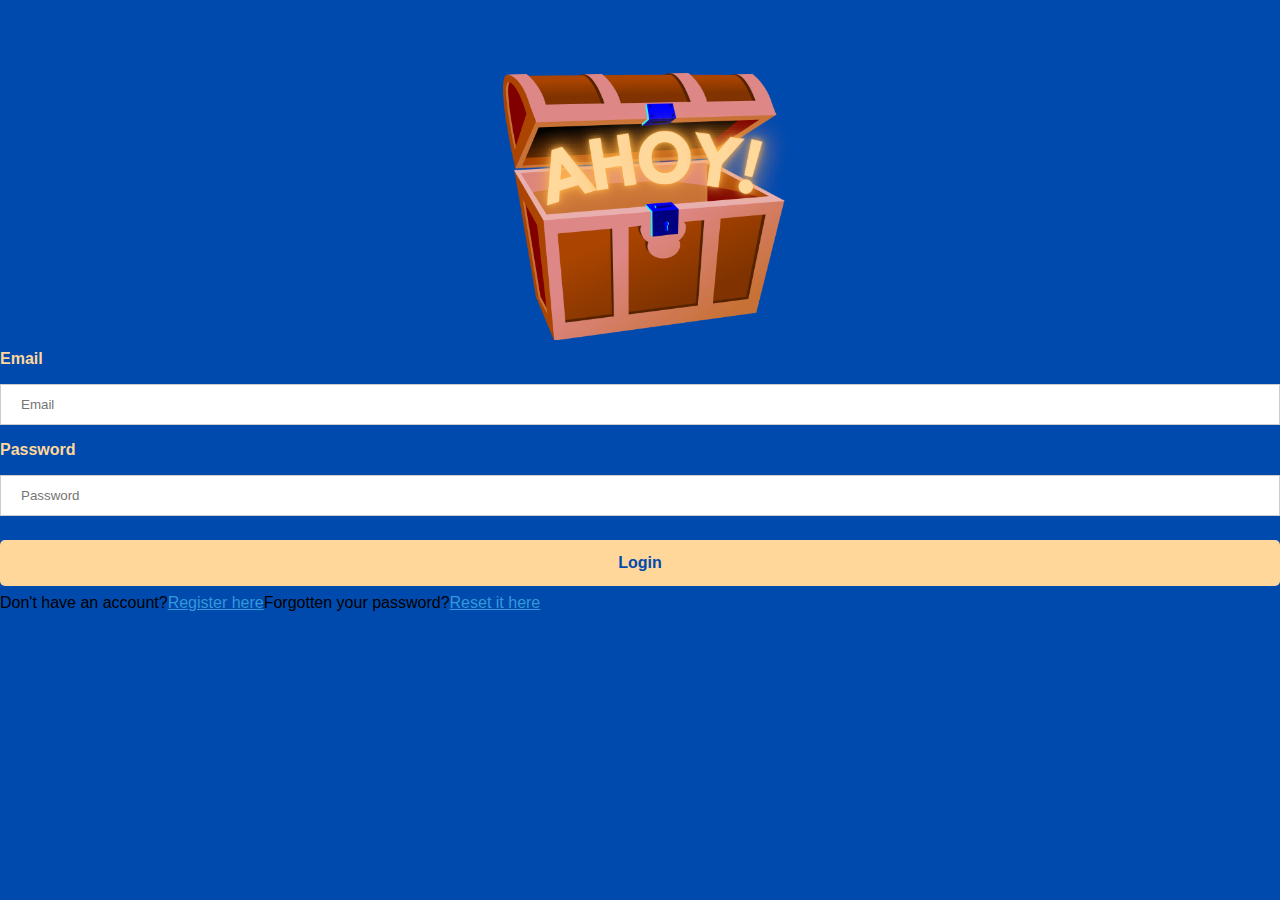
<file: index.html>
<!DOCTYPE html>
<!-- Display body section. -->
<html>
<head>

    <meta charset="utf-8">
    <link rel="stylesheet" href="style.css">
    <title> Please Login </title>

</head>

<body class="login-page">

<img src="AHOYYYYY.png" alt="ahoy logo" class="centerlogo">

<form class="box" action="login_action.php" method="post" style="border-color:#004aad">
    <div class="row">

        <label for="email"><b style="color: #ffd79b">Email</b></label>
        <input for="inputEmail" type="text" name="email" placeholder="Email">

        <label for="pass"><b style="color: #ffd79b">Password</b></label>
        <input for="inputPassword" type="password" name="pass" placeholder="Password">

        <button class="login-button" type="submit">Login</button>

    </div>

    <div class="row" style="background-color:#004aad">
        <p> Don't have an account?</p>
        <a href="register.php" style="color:#3498db"> Register here </a>

        <p> Forgotten your password?</p>
        <a href="forgot_password.php" style="color:#3498db"> Reset it here </a>
    </div>
</form>

</body>
</html>


<!-- Option 1: jQuery and Bootstrap Bundle (includes Popper) -->



<script src="https://code.jquery.com/jquery-3.5.1.slim.min.js" integrity="sha384-DfXz2htPH01sSSs5nCTpuj/zy4C+OGpamoFVy38MVBnE+TbbvYUew+OrCXaRkfj" crossorigin="anonymous"> </script>
<script src="https://cdn.jsdelivr.net/npm/bootstrap@4.6.0/dist/js/bootstrap.bundle.min.js" integrity="sha384-Piv4xVNRyMGpqks2by6br4gND7DXjqke9RmUpD8jgGtD72P9yug3goQfGIIeyAns" crossorigin="anonymous"></script>
</file>
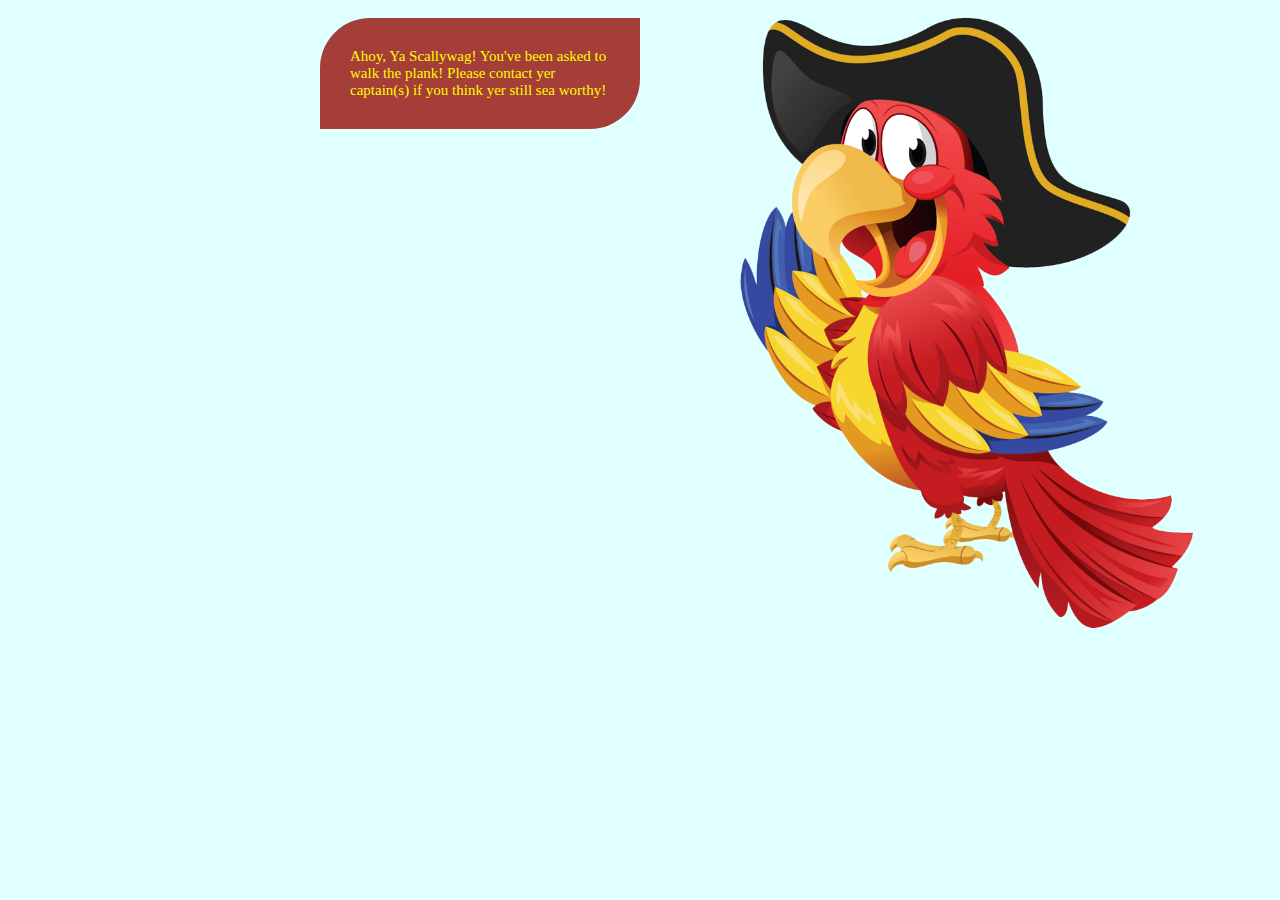
<file: blocked.html>
<!DOCTYPE html>

<html>

<head>
    <meta name="viewport" content="width=device-width, initial-scale=1.0">
    <title> AHOY </title>
    <link rel="stylesheet" href="style.css">
	<link rel="stylesheet" href="parrot.css">
    <script src="main.js"></script> 
	<script src="parrot.js"></script>
</head>

<body style="background-color: lightcyan;" onload="play()">
<header>
		<audio id="squawk">
		  <source src="parrot.wav" type="audio/wav">
		</audio>

		<img src="parrot.png" alt="Parrot" id="blocked">
		<br>
		<div id="blockedMessage">Ahoy, Ya Scallywag! You've been asked to walk the plank! Please contact yer captain(s) if you think yer still sea worthy!</div>


</header>
</html>
</file>
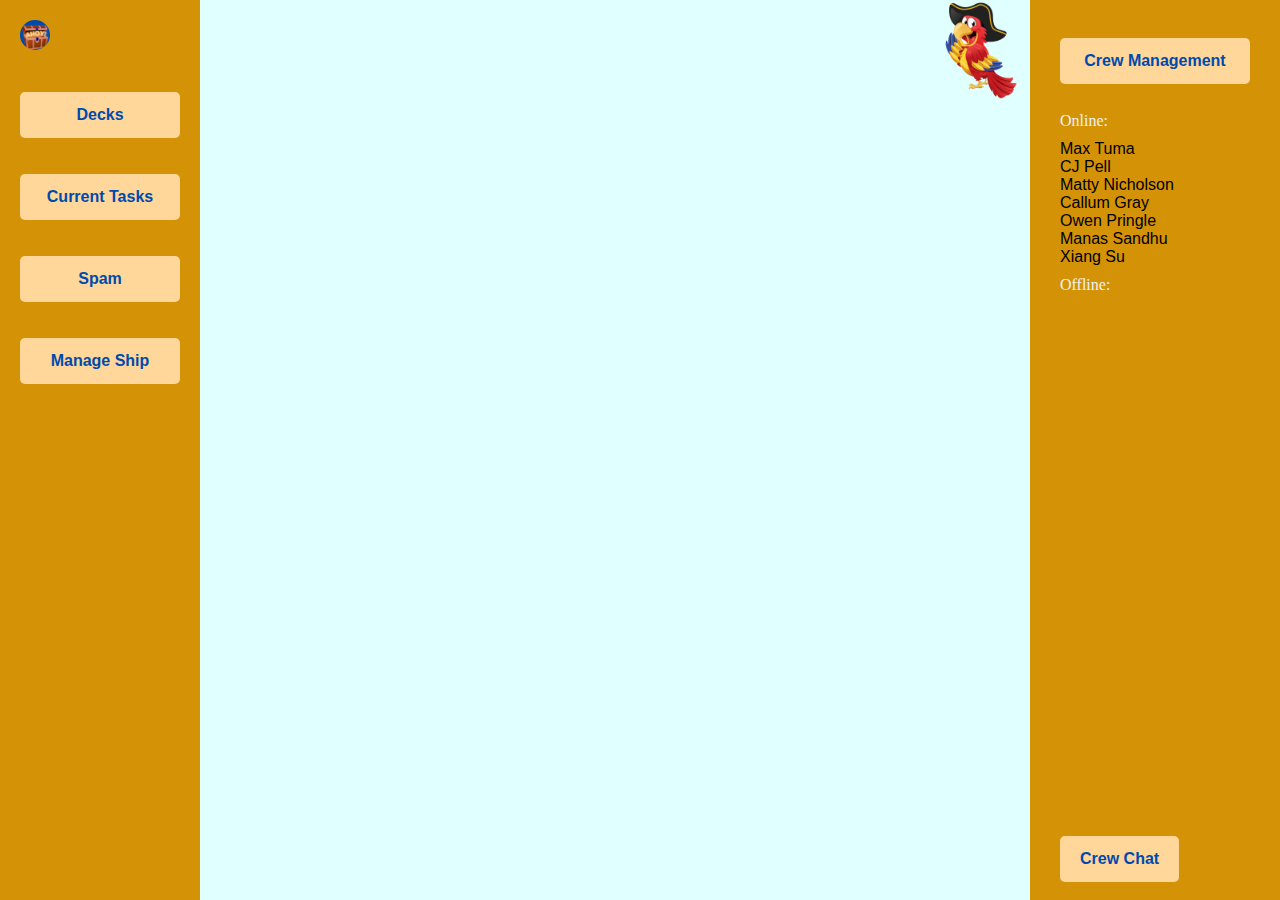
<file: ship_page.html>
<!DOCTYPE html>
<html>

<head>
    <meta name="viewport" content="width=device-width, initial-scale=1.0">
    <title> AHOY </title>
    <link rel="stylesheet" href="style.css">
	<link rel="stylesheet" href="parrot.css">
    <script src="main.js"></script> 
	<script src="parrot.js"></script> 
</head>

<body style="background-color: lightcyan;" onload="welcome(false,true)">
<header>
	<audio id="squawk">
	  <source src="parrot.wav" type="audio/wav">
	</audio>

	<section id="box" >
		<img src="parrot.png" alt="Parrot" id="parrot" onclick="controlHelp()">
		<br>
		<div id="message"></div>
	</section>
	
	<div id="help" onmouseleave="y = setTimeout(closeHelp,1000)" onmouseenter="clearTimeout(y)">
		<section>
			<p onclick="speech('Press `Add New Ship` on the home page and fill in the details')">How do I create a ship?</p>
			<p onclick="speech('Press `Logout` on the home side bar')">How do I logout?</p>
			<p onclick="speech('Press `Edit Account` on the home side bar')">How do I change my username or password?</p>
			<p onclick="speech('Press `Edit Profile` on the home page side bar')">How do I edit my profile?</p>
			<p onclick="speech('Press `Enable 2FA` on the home page side bar')">How do I enable 2-factor authentication?</p>
			<p onclick="speech('Press `Crew Management` on the right side bar on the ship page')">How do I manage my crew on a ship?</p>
			<p onclick="speech('Press `Crew Chat` on the right side bar on the ship page')">How do I message a crew member on a ship?</p>
			<p onclick="speech('Press `Decks` on the left side bar on the ship page')">How do I view my decks for a ship?</p>
			<p onclick="speech('Press `Spam` on the left side bar on the ship page')">How do I view any spam on a ship?</p>
			<p onclick="speech('Press `Current Tasks` on the left side bar on the ship page')">How do I see my current tasks for a ship?</p>
			<p onclick="speech('Press `Manage Ship` on the left side bar on the ship page')">How do I edit the name or description of a ship?</p>
			<p onclick="speech('Click the AHOY! logo on the left side bar on the ship page')">How do I leave my ship page?</p>
			<p onclick="speech('Press `Toggle Notifications` below')">How do I turn off notifications?</p>
			<p onclick="speech('Press `Toggle Squawk` below')">How do I turn off the notification sound?</p>
		</section>
		<br>
		<button onclick="toggle()" id="alert" class="toggle">Toggle Squawk</button>
		<button onclick="notifications()" id="notif" class="toggle">Toggle Notifications</button>
	</div>
</header>
    <div class="page-wrapper">
        <div class="row">
            <div class="flex-left">
                <div class="side-nav">
                    <a href="ship_select.html" class="logo">
                        <img src="AHOYYYYY.png" class="logo-img">
                    </a>
                    <ul class="prof-links">
                        <li> <a href="#"> <button class="login-button">Decks</button> </a></li>
                        <li> <a href="#"> <button class="login-button">Current Tasks</button> </a></li>
                        <li> <a href="#"> <button class="login-button">Spam</button> </a></li>
                        <li> <a href="#"> <button class="login-button" onclick="openAcc()">Manage Ship</button> </a></li>
                    </ul>
                    <div class="account-popup" id="accountForm">
                        <form action="" class="form-container" style="padding-left: 25px;">
                            <p>Edit Ship</p>
                        
                            <label for="shipname"><b>Ship Name</b></label>
                            <input type="text" placeholder="Enter New Ship Name" name="shipname" required>
                        
                            <label for="shipdesc"><b>Ship Description</b></label>
                            <input type="text" placeholder="Enter New Ship Description" name="ship desc" required>
                        
                            <button type="submit" class="btn" onclick="closeAcc()" onsubmit="speech('Youve changed your ship settings!',true)">Save & Exit</button>
                            <button type="button" class="btn cancel" onclick="closeAcc()">Exit</button>

                            <button type="button" class="btn cancel" onclick="confDelShip()" onsubmit="speech('Youve deleted your ship!',true)">Delete Ship</button>
                          </form>
                    </div>
                </div>
            </div>

            <div class="flex-right">
                <div id="crewNav" class="crew-nav">
                    <ul class="prof-links">
                        <li> <a href="#"> <button class="login-button" onclick="openCrew()">Crew Management</button> </a></li>
                        <li> <a href="#"> <p> Online: </p> </a></li>
                            <ul> <p> Max Tuma </p> </ul>
                            <ul> <p> CJ Pell </p> </ul>
                            <ul> <p> Matty Nicholson </p> </ul>
                            <ul> <p> Callum Gray </p> </ul>
                            <ul> <p> Owen Pringle </p> </ul>
                            <ul> <p> Manas Sandhu </p> </ul>
                            <ul> <p> Xiang Su </p> </ul>
                        <li> <a href="#"> <p> Offline: </p> </a></li>
                            
                    </ul>

                    <div class="account-popup" id="crewForm">
                        <form action="" class="form-container" style="padding-left: 25px;">
                            <p>Edit Crew</p>
                        
                            <label for="crewmate"><b>Remove Crewmate</b></label>
                            <input type="text" placeholder="Enter Crewmate Name" name="crewmate" required>
                        
                            <button type="submit" class="btn" onclick="closeCrew()" onsubmit="speech('Youve made a crew member walk the plank!',true)">Walk The Plank</button>
                            <button type="button" class="btn cancel" onclick="closeCrew()">Spare Them</button>
                          </form>
                    </div>
                    <div class = footer> 
                        <button class="login-button" onclick="openNav()">Crew Chat</button>
                    </div>
                </div>
            </div>

            <div class="flex-right">
                <div id="chatNav" class="chat-nav">
                    <h1>Chat</h1>
                    <textarea placeholder="No Messages" name="msgbox"></textarea>

                    <form action="/action_page.php" class="form-container">
                        <p1>Send to...<p1>
                        <select name="recipient" id="recipient">
                            <option value="All">All</option>
                            <option value="Max Tuma">Max Tuma</option>
                            <option value="CJ Pell">CJ Pell</option>
                            <option value="Matty Nicholson">Matty Nicholson</option>
                            <option value="Callum Gray">Callum Gray</option>
                            <option value="Owen Pringle">Owen Pringle</option>
                            <option value="Manas Sandhu">Manas Sandhu</option>
                            <option value="Xiang Su">Xiang Su</option>
                        </select>
                        
                        <textarea placeholder="Type message.." name="msg" height="100" required></textarea>

                        <button type="submit" class="btn" onclick="speech('Youve sent a message!',true)">Send</button>
                      </form>
                    <div class = footer> 
                        <button class="login-button" onclick="closeNav()">Close Chat</button>
                    </div>
                </div>
            </div>

        </div>
    </div>
</body>

<script src="https://ajax.googleapis.com/ajax/libs/jquery/3.4.1/jquery.min.js">

</script>

</html>
</file>
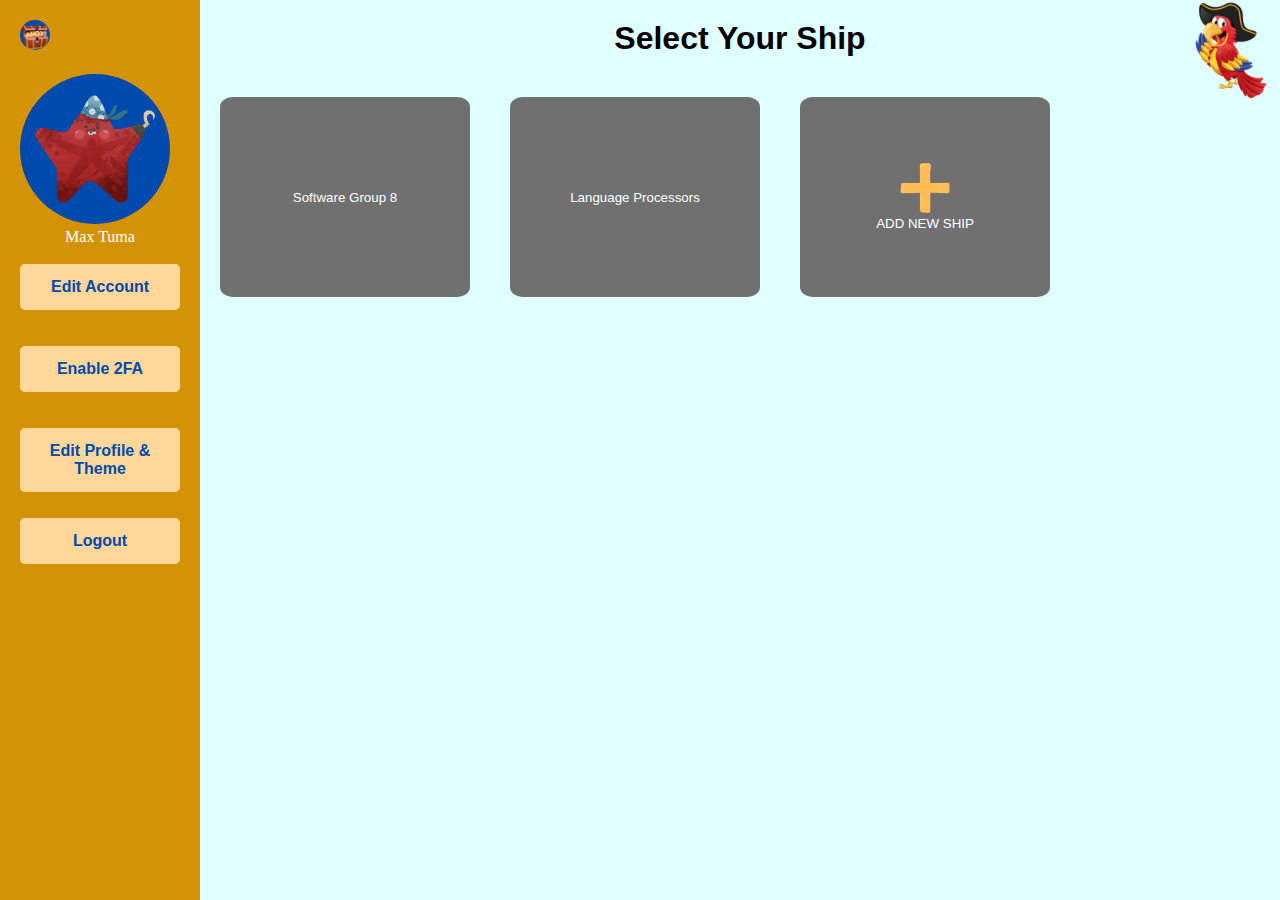
<file: ship_select.html>
<!DOCTYPE html>
<html>

<head>
    <meta name="viewport" content="width=device-width, initial-scale=1.0">
    <title> AHOY </title>
    <link rel="stylesheet" href="style.css">
	<link rel="stylesheet" href="parrot.css">
    <script src="main.js"></script> 
	<script src="parrot.js"></script> 
</head>

<body style="background-color: lightcyan;" onload="welcome(false)">
<header>
	<audio id="squawk">
	  <source src="parrot.wav" type="audio/wav">
	</audio>

	<section id="box" class="box">
		<img src="parrot.png" alt="Parrot" id="parrot" onclick="controlHelp()">
		<br>
		<div id="message"></div>
	</section>
	
	<div id="help" onmouseleave="y = setTimeout(closeHelp,1000)" onmouseenter="clearTimeout(y)">
		<section>
			<p onclick="speech('Press `Add New Ship` on the home page and fill in the details')">How do I create a ship?</p>
			<p onclick="speech('Press `Logout` on the home side bar')">How do I logout?</p>
			<p onclick="speech('Press `Edit Account` on the home side bar')">How do I change my username or password?</p>
			<p onclick="speech('Press `Edit Profile` on the home page side bar')">How do I edit my profile?</p>
			<p onclick="speech('Press `Enable 2FA` on the home page side bar')">How do I enable 2-factor authentication?</p>
			<p onclick="speech('Press `Crew Management` on the right side bar on the ship page')">How do I manage my crew on a ship?</p>
			<p onclick="speech('Press `Crew Chat` on the right side bar on the ship page')">How do I message a crew member on a ship?</p>
			<p onclick="speech('Press `Decks` on the left side bar on the ship page')">How do I view my decks for a ship?</p>
			<p onclick="speech('Press `Spam` on the left side bar on the ship page')">How do I view any spam on a ship?</p>
			<p onclick="speech('Press `Current Tasks` on the left side bar on the ship page')">How do I see my current tasks for a ship?</p>
			<p onclick="speech('Press `Manage Ship` on the left side bar on the ship page')">How do I edit the name or description of a ship?</p>
			<p onclick="speech('Click the AHOY! logo on the left side bar on the ship page')">How do I leave my ship page?</p>
			<p onclick="speech('Press `Toggle Notifications` below')">How do I turn off notifications?</p>
			<p onclick="speech('Press `Toggle Squawk` below')">How do I turn off the notification sound?</p>
		</section>
		<br>
		<button onclick="toggle()" id="alert" class="toggle">Toggle Squawk</button>
		<button onclick="notifications()" id="notif" class="toggle">Toggle Notifications</button>
	</div>
</header>
    <div class="page-wrapper">
        <div class="row">
            <div class="flex-left">
                <div class="side-nav">
                    <div class="side">
                        <a href="ship_select.html" class="logo">
                            <img src="AHOYYYYY.png" class="logo-img">
                        </a>
                        <a>
                            <img src="starfish.png" class="profile-image">
                            <p style="text-align: center; font-family: papyrus; color: white">Max Tuma</p>
                        </a>
                        <ul class="prof-links">
                            <li> <button class="login-button" onclick="openAcc()"> <p style="text-align: center;"> Edit Account </p> </button></li>
                            <li> <button class="login-button" onclick="open2FA()"> <p style="text-align: center;"> Enable 2FA </p> </button></li>
                            <li> <button class="login-button"> <p style="text-align: center;"> Edit Profile & Theme </p> </button></li>
                        </ul>

                        <a href="login.php"><button class="login-button">Logout</button> </a>
                    </div>
                    <div class="account-popup" id="2FAForm">
                        <form action="" class="form-container" style="padding-left: 20px;">
                            <p style="text-align: center;">Would you like to enable two factor authentication?</p>
                        
                            <label style="display: flex; color: #ffffff; align-items: center; padding-left: 30px">
                                <input type="checkbox" name="enable2fa"> Enable 2FA
                            </label>
                        
                            <button type="submit" class="btn" onclick="close2Fa()" onsubmit="speech('Youve changed your 2FA setting!',true)">Save & Exit</button>
                            <button type="button" class="btn cancel" onclick="close2Fa()">Exit</button>
                          </form>
                    </div>
                    <div class="account-popup" id="accountForm">
                        <form action="" class="form-container" style="padding-left: 25px;">
                            <p>Edit Account</p>
                        
                            <label for="username"><b>Username</b></label>
                            <input type="text" placeholder="Enter New Username" name="username" required>
                        
                            <label for="password"><b>Password</b></label>
                            <input type="password" placeholder="Enter New Password" name="password" required>
                        
                            <button type="submit" class="btn" onclick="closeAcc()" onsubmit="speech('Youve changed your account settings!',true)">Save & Exit</button>
                            <button type="button" class="btn cancel" onclick="closeAcc()">Exit</button>
                          </form>
                    </div>
                </div>
            </div>
            <div class="flex-right">
                <h1 style="text-align: center; padding: 20px;">
                    Select Your Ship
                </h1>
                <div class="row">
                    <button class="ship-button">
                        <a href="#"></a>
                        <p>Software Group 8</p>
                    </button>  
                    <button class="ship-button">
                        <a href="#"></a>
                        <p>Language Processors</p>
                    </button>  
                    <button class="ship-button" onclick="openForm()">
                        <img src="PLUS-2.png" style="height: 50px; width: 50px">
                        <p>ADD NEW SHIP</p>
                    </button> 
                </div>
                <div class="form-popup" id="myForm">
                    <form style="border: lightcyan;">
                      <h1 style="text-align: center;">Build A Ship!</h1>
                  
                      <label for="ship name"><p style="text-align: center;">Name Yer Ship</p></label>
                      <input type="text" placeholder="Enter Name Here" name="shipName" required>
                  
                      <label for="ship description"><p style="text-align: center;">Describe Yer Ship</p></label>
                      <input type="text" placeholder="Enter Description Here" name="shipDesc" required>
                  
                      <button type="submit" class="btn" onclick="speech('You Have Built a New Ship!',true)">Finish Construction</button>
                      <button type="button" class="btn cancel" onclick="closeForm()">Close</button>
                    </form>
                  </div>  
            </div>
        </div>
    </div>
</body>

<script src="https://ajax.googleapis.com/ajax/libs/jquery/3.4.1/jquery.min.js">



</script>

</html>
</file>
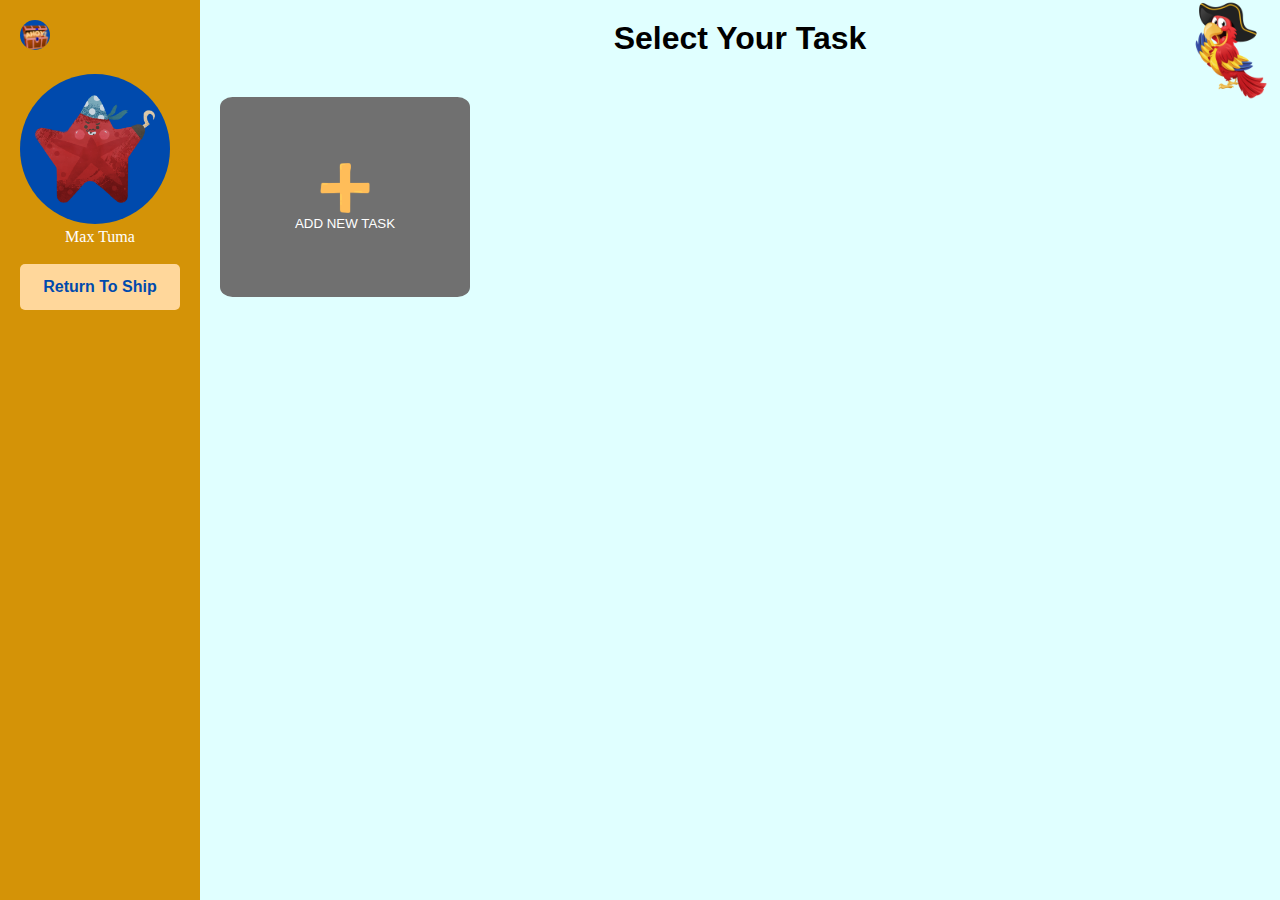
<file: task_select.html>
<!DOCTYPE html>
<html>

<head>
    <meta name="viewport" content="width=device-width, initial-scale=1.0">
    <title> AHOY </title>
    <link rel="stylesheet" href="style.css">
	<link rel="stylesheet" href="parrot.css">
    <script src="main.js"></script> 
	<script src="parrot.js"></script> 
</head>

<body style="background-color: lightcyan;" onload="welcome(false)">
<header>
	<audio id="squawk">
	  <source src="parrot.wav" type="audio/wav">
	</audio>

	<section id="box" class="box">
		<img src="parrot.png" alt="Parrot" id="parrot" onclick="controlHelp()">
		<br>
		<div id="message"></div>
	</section>
	
	<div id="help" onmouseleave="y = setTimeout(closeHelp,1000)" onmouseenter="clearTimeout(y)">
		<section>
			<p onclick="speech('Press `Add New Ship` on the home page and fill in the details')">How do I create a ship?</p>
			<p onclick="speech('Press `Logout` on the home side bar')">How do I logout?</p>
			<p onclick="speech('Press `Edit Account` on the home side bar')">How do I change my username or password?</p>
			<p onclick="speech('Press `Edit Profile` on the home page side bar')">How do I edit my profile?</p>
			<p onclick="speech('Press `Enable 2FA` on the home page side bar')">How do I enable 2-factor authentication?</p>
			<p onclick="speech('Press `Crew Management` on the right side bar on the ship page')">How do I manage my crew on a ship?</p>
			<p onclick="speech('Press `Crew Chat` on the right side bar on the ship page')">How do I message a crew member on a ship?</p>
			<p onclick="speech('Press `Decks` on the left side bar on the ship page')">How do I view my decks for a ship?</p>
			<p onclick="speech('Press `Spam` on the left side bar on the ship page')">How do I view any spam on a ship?</p>
			<p onclick="speech('Press `Current Tasks` on the left side bar on the ship page')">How do I see my current tasks for a ship?</p>
			<p onclick="speech('Press `Manage Ship` on the left side bar on the ship page')">How do I edit the name or description of a ship?</p>
			<p onclick="speech('Click the AHOY! logo on the left side bar on the ship page')">How do I leave my ship page?</p>
			<p onclick="speech('Press `Toggle Notifications` below')">How do I turn off notifications?</p>
			<p onclick="speech('Press `Toggle Squawk` below')">How do I turn off the notification sound?</p>
		</section>
		<br>
		<button onclick="toggle()" id="alert" class="toggle">Toggle Squawk</button>
		<button onclick="notifications()" id="notif" class="toggle">Toggle Notifications</button>
	</div>
</header>
    <div class="page-wrapper">
        <div class="row">
            <div class="flex-left">
                <div class="side-nav">
                    <div class="side">
                        <a href="task_select.html" class="logo">
                            <img src="AHOYYYYY.png" class="logo-img">
                        </a>
                        <a>
                            <img src="starfish.png" class="profile-image">
                            <p style="text-align: center; font-family: papyrus; color: white">Max Tuma</p>
                        </a>
                        <ul class="prof-links">
                            <li> <button class="login-button" onclick="ReturnToShip()"> <p style="text-align: center;"> Return To Ship </p> </button></li>
                        </ul>
                    </div>
                </div>
            </div>
            <div class="flex-right">
                <h1 style="text-align: center; padding: 20px;">
                    Select Your Task
                </h1>
                <div class="row">  
                    <button class="task-button" onclick="openForm()">
                        <img src="PLUS-2.png" style="height: 50px; width: 50px">
                        <p>ADD NEW TASK</p>
                    </button> 
                </div>
                <!-- form to create new tasks -->
                <div class="form-popup" id="myForm">
                    <form style="border: lightcyan;">
                      <h1 style="text-align: center;">Create A Task!</h1>
                  
                      <label for="task name"><p style="text-align: center;">Name Yer Task</p></label>
                      <input type="text" placeholder="Enter Name Here" name="taskName" required>
                  
                      <label for="task description"><p style="text-align: center;">Describe Yer Task</p></label>
                      <input type="text" placeholder="Enter Description Here" name="taskDesc" required>
                  
                      <button type="submit" class="btn" onclick="speech('You Have Assined a New Task!',true)">Finish Construction</button>
                      <button type="button" class="btn cancel" onclick="closeForm()">Close</button>
                    </form>
                  </div>  
            </div>
        </div>
    </div>
</body>

<script src="https://ajax.googleapis.com/ajax/libs/jquery/3.4.1/jquery.min.js">



</script>

</html>
</file>
<file: style.css>
* {
  margin: 0;
  padding: 0;
  box-sizing: border-box;
  font-family: 'Poppins', sans-serif;
}

select {
  appearance: none;
  /*  safari  */
  -webkit-appearance: none;
  /*  other styles for aesthetics */
  width: 100%;
  font-size: 1.15rem;
  padding: 0.675em 6em 0.675em 1em;
  background-color: #fff;
  border: 1px solid #caced1;
  border-radius: 0.25rem;
  color: #000;
  cursor: pointer;
}

/* footer for placing buttons/text at the bottom of a container */
.footer{ 
  position: fixed;     
  text-align: center;    
  bottom: 10px; 
}

.side-nav {
  width: 200px;
  height: 100%;
  background: #d49307;
  position: fixed;
  top: 0;
  left: 0;
  padding: 20px 20px;
  overflow-y: scroll;
}

.crew-nav {
  width: 250px;
  height: 100%;
  background: #d49307;
  position: fixed;
  top: 0;
  right: 0;
  padding: 20px 30px;
}

.chat-nav {
  width: 0px;
  height: 100%;
  background-image: url('Ahoy_Wood.jpg');
  background-repeat: no-repeat;
  background-attachment: fixed;
  background-size: cover;
  position: fixed;
  top: 0;
  right: 0;
  display: none;
  padding: 20px 30px;
}
 /* change the fonts for the chatnav window */
.chat-nav h1 {
  font-family: Arial, sans-serif;
  font-size: 3vw;
  color: white;
}
.chat-nav p1 {
  font-family: Arial, sans-serif;
  font-size: 2vw;
  color: white;
}
.chat-nav p2 {
  font-family: Arial, sans-serif;
  font-size: 0.25px;
  padding: -50px -50px;
  color: black;
}

.chat-nav iframe {
  font-family: Arial, sans-serif;
  width: 100%;
  height: 300; 
  background: white;
  border-radius: 5px;
}

.chat-nav textarea {
  font-family: Arial, sans-serif;
  width: 100%;
  height: 225px;
  border: 50px;
  padding: 0px;
  text-align: left;
  background-color: white;
  border-radius: 5px;
}
.chat-nav form textarea{
  height: 100px;
}

.centerlogo {
  display: block;
  margin-left: auto;
  margin-right: auto;
  width: 50%;
  width: 350px;
  height: 350px;
  padding: 10px 10px;
}

.pfp {
	
	padding: 0px;
	left 
}

.profile-image {
 
  width:150px;
  height: 150px;
border-radius:50%;

}

.logo {
  display: block;
  margin-bottom: 20px;
}

.logo-img {
  width: 30px;
  height: 30px;
  border-radius: 50%;
}

.prof-links {
  list-style: none;
  position: relative;
}

.prof-links li {
  padding: 10px 0;
}

.prof-links li a {
  color: #f1f1f1;
  text-decoration: none;

}

.prof-links li a p {
  font-family: papyrus;
}

.login-page {
  background-color: #004aad;
}

/* Full-width inputs */
input[type=text], input[type=password] {
  width: 100%;
  padding: 12px 20px;
  margin: 16px 0;
  display: inline-block;
  border: 1px solid #ccc;
  box-sizing: border-box;
}

/* Set a style for all buttons */
.login-button {
  background-color: #ffd79b;
  color: #004aad;
  font-family: 'Segoe UI', Tahoma, Geneva, Verdana, sans-serif;
  font-weight: bold;
  font-size: medium;
  padding: 14px 20px;
  margin: 8px 0;
  border: none;
  cursor: pointer;
  width: 100%;
  border-radius: 5px;
}

.two {
  box-shadow: 0 0 30px 10px #ffd79b;
}
.ship-button {
  background-color: #707070;
  color: white;
  padding: 14px 20px;
  margin: 20px 20px;
  height: 200px;
  width: 250px;
  border: none;
  cursor: pointer;
  border-radius: 5%;
}

.task-button {
  background-color: #707070;
  color: white;
  padding: 14px 20px;
  margin: 20px 20px;
  height: 200px;
  width: 250px;
  border: none;
  cursor: pointer;
  border-radius: 5%;
}

.crew-member-button {
  background-color: transparent;
  color: black;
  font-family: 'Segoe UI', Tahoma, Geneva, Verdana, sans-serif;
  font-size: medium;
  padding: 14px 20px;
  margin: 8px 0;
  border: none;
  cursor: pointer;
  width: 100%;
  border-radius: 5px;
}

.crew-member-button:hover {
  background-color: #f0f0f0;
  box-shadow: 0 4px 8px rgba(0, 0, 0, 0.1);
}

.crew-member-button:active {
  background-color: #e0e0e0;
}


.btn-container {
  position: absolute; 
  display: flex; 
  flex-direction: column; 
  top:50%;
  transform: translate(0%, -50%);
  background: white; 
  border-radius: 0 10px 10px 0; 
  padding: 0 0px 0px 0px;
}

.btn2 {
  background-color: #ffd79b;
  font-family: 'Segoe UI', Tahoma, Geneva, Verdana, sans-serif;
  font-weight: bold;
  font-size: medium;
  height: 40px; 
  width: 90px; 
  border: 2px solid #d49307;
  cursor: pointer;
  /*border-radius: 2px;*/
}

.btn2:hover {
  font-weight: bold;
}

/* Add a hover effect for buttons */
button:hover {
  opacity: 0.8;
}

/* Avatar image */
img.avatar {
  width: 40%;
  border-radius: 50%;
}

/* Add flex to containers */
.row {
  display: flex;
  flex-direction: row;
  flex-wrap: wrap;
  width: 100%;
  height: 100%;
}

.smallrow {
  display: flex;
  flex-direction: row;
  flex-wrap: wrap;
  width: 100%;
}

.flex-left {
  width: 200px;
  height: 100%;
  background: #d49307;
}

.flex-right {
  flex: 1;
  background: lightcyan;
  height: 100%;
}

.page-wrapper {
  background: lightcyan;
}

/* For the ship creation pop-up */
.form-popup {
  border: lightcyan;
  display: none;
  bottom: 0;
  right: 15px;
  z-index: 9;
}

.account-popup {
  border: #d49307;
  background-color: #d49307;
  position: absolute;
  display: none;
  bottom: 0;
  right: 15px;
  z-index: 9;
}

.upload-form button[type="submit"],
.upload-form .cancel {
  display: block;
  width: 100%;
  height:50px;
  margin-bottom: 10px;
}
.upload-form input[type="file"] {
  display: block;
  margin-bottom: 10px;
}

.upload-form button[type="submit"] {
  background-color: #04AA6D;
  color: #fff;
  border: none;
  border-radius: 5px;
  cursor: pointer;
  transition: background-color 0.3s ease;
}

/* CSS for popup fields in the ship_page.php */
.file-popup {
  display: none;
  position: fixed;
  top: 50%;
  left: 50%;
  transform: translate(-50%, -50%);
  background-image: url('pirate_scroll.jpg'); /* Add your parchment background image */
  background-size: cover;
  padding: 20px;
  border-radius: 10px;
  box-shadow: 0 2px 5px rgba(0, 0, 0, 0.5);
  color: black;
  font-family: 'Papyrus', cursive; /* Pirate-themed font */
}

.file-popup h2 {
  font-size: 24px;
  margin-bottom: 20px;
}

.file-popup ul {
  list-style-type: none;
  padding: 0;
}

.file-popup ul li {
  margin-bottom: 10px;
}

.file-popup ul li a {
  color: black; /* Gold color for links */
  text-decoration: none;
  transition: color 0.3s ease;
}

.file-popup ul li a:hover {
  color: #ff8c00; /* Darker gold color on hover */
}

.file-popup .btn.cancel {
  background-color: #8b4513; /* Brown color for cancel button */
  color: #fff;
  border: none;
  padding: 10px 20px;
  border-radius: 5px;
  cursor: pointer;
  transition: background-color 0.3s ease;
}

.file-popup .btn.cancel:hover {
  background-color: #654321; /* Darker brown color on hover */
}


/* Ship creation buttons */
.btn {
  background-color: #04AA6D;
  color: white;
  padding: 16px 20px;
  border: none;
  cursor: pointer;
  width: 100%;
  margin-bottom:10px;
  opacity: 0.8;
  border-radius: 5px;
}

.cancel {
  background-color: red;
}

.bg {
  background-color: #437cd7;
  align-items: center;
  justify-content: center;
}

/* The "Forgot password" text */
span.psw {
  float: right;
  padding-top: 16px;
}

.terms-box {
  max-width: 650px;
  background-color: #437cd7;
  color: #fff;
  font-family: Verdana, Geneva, Tahoma, sans-serif;
  padding: 0 20px;
  height: 250px;
  overflow-y: auto;
  font-size: 14px;
  display: flex;
  align-items: center;
  justify-content: center;
}

.terms-text {
  padding: 0 20px;
  height: 250px;
  overflow-y: auto;
  font-size: 14;
  font-weight: 500;
  color: #111;
}

.terms-text::-webkit-scrollbar{
  width: 2px;
  background-color: #282828;
}
.terms-text::-webkit-scrollbar-thumb{
  background-color: #f1f1f1;
}
.terms-text h2{
  text-transform: uppercase;
}
.terms-text h4{
  font-size: 13px;
  text-align: center;
  padding: 0 40px;
}
.terms-box h4 span{
  color: rgb(245, 68, 68);
  text-transform: uppercase;
}

/* Change styles for span and cancel button on extra small screens */
@media screen and (max-width: 300px) {
  span.psw {
    display: block;
    float: none;
  }
  .cancelbtn {
    width: 100%;
  }
}

/* Syles for privileges page */

.userSearch {

  background-color: #707070;
  color: #d49307;
  padding: 20px;
  margin: 20px;
  height: auto;
  width: 250px;
  border-radius: 5%;
  text-align: center;
  max-height: 250px;
}

#requests, #reports, #roleRequests {
	
	display:none;
}
</file>
<file: parrot.css>
/* Area for parrot and speech */
	
	#box { 
		position: fixed;
		float: right;
		transition: 0.5s;
	}
	
	.home {
		right:0px;
	}
	
	.ship {
		right:250px;
	}
	
	/* Parrot Image */
	
	#parrot {
		float:right;
		display: none;
	}
	
	.parrot {
		width: 100px;
		cursor:pointer;
		transition: 0.75s;
		
    }

   .newParrot {
		transition: 0.5s;
		width: 50%;
		
    }

	/* Speech Bubble */
	
	#message {
		color: yellow;
		background: #a53d38; 
		border-radius: 50px 0px 50px 0px;
		transition: 0.5s;
		opacity: 1;
		font-size: 15px;
		float:right;
		font-family: Papyrus;
		display: none;
	}
	
	.message { 

		padding: 20px;
	}
	
	.newMessage { 
		right: 30%;
		width:25%;
		height: 25%;
		padding: 30px;
	}
	
	#message a {text-decoration: underline;}
	
	/* Help Menu */
	
	#help {
	  height: auto;
	  max-height:50%;
	  width: 0;
	  position: fixed;
	  top: 0;
	  background-color: #d49307;
	  overflow: hidden;
	  transition: 0.5s;
	  padding-top: 10px 0px 0px 0px;
	  font-family: Papyrus;
	}
	
	/* Questions */
	
	#help section {
		position: relative;
		height: 300px;
		width: 100%;
		overflow-y: scroll;
		z-index: 9999; /*higher than paralax */ 
		text-align: center;
}
	
	#help p {margin: 10px; color: white; cursor:pointer; background-color:#a32427; text-align:center; padding: 3px; border-radius: 5px;}
	
	#help p:hover {background-color: #b02c2d;}

	#help b {margin: 10px; color: white}
	
	#main {
		
		transition:0.5s;
	}
	
	/* Buttons */
	#alert {
	  border-radius: 0px 10px 0px 0px;
	}
	
	#notif {
	  border-radius: 10px 0px 0px 0px;
	  float:right;
	}
	
	.toggle { 
	  background-color: #30bb8a;
	  border: none;
	  color: white;
	  padding: 10px;
	  text-align: center;
	  text-decoration: none;
	  display: inline-block;
	  font-size: 11px;
	  transition: 0.2s;
	}

	#blocked {
		float:right;
		width: 50%;
    }
	
	#blockedMessage {
		color: yellow;
		background: #a53d38; 
		border-radius: 50px 0px 50px 0px;
		transition: 0.5s;
		opacity: 1;
		font-size: 15px;
		float:right;
		font-family: Papyrus;
		right: 30%;
		width:25%;
		height: 25%;
		padding: 30px;
	}

		
	#what, #how {
		
		display:none;
	}
</file>
